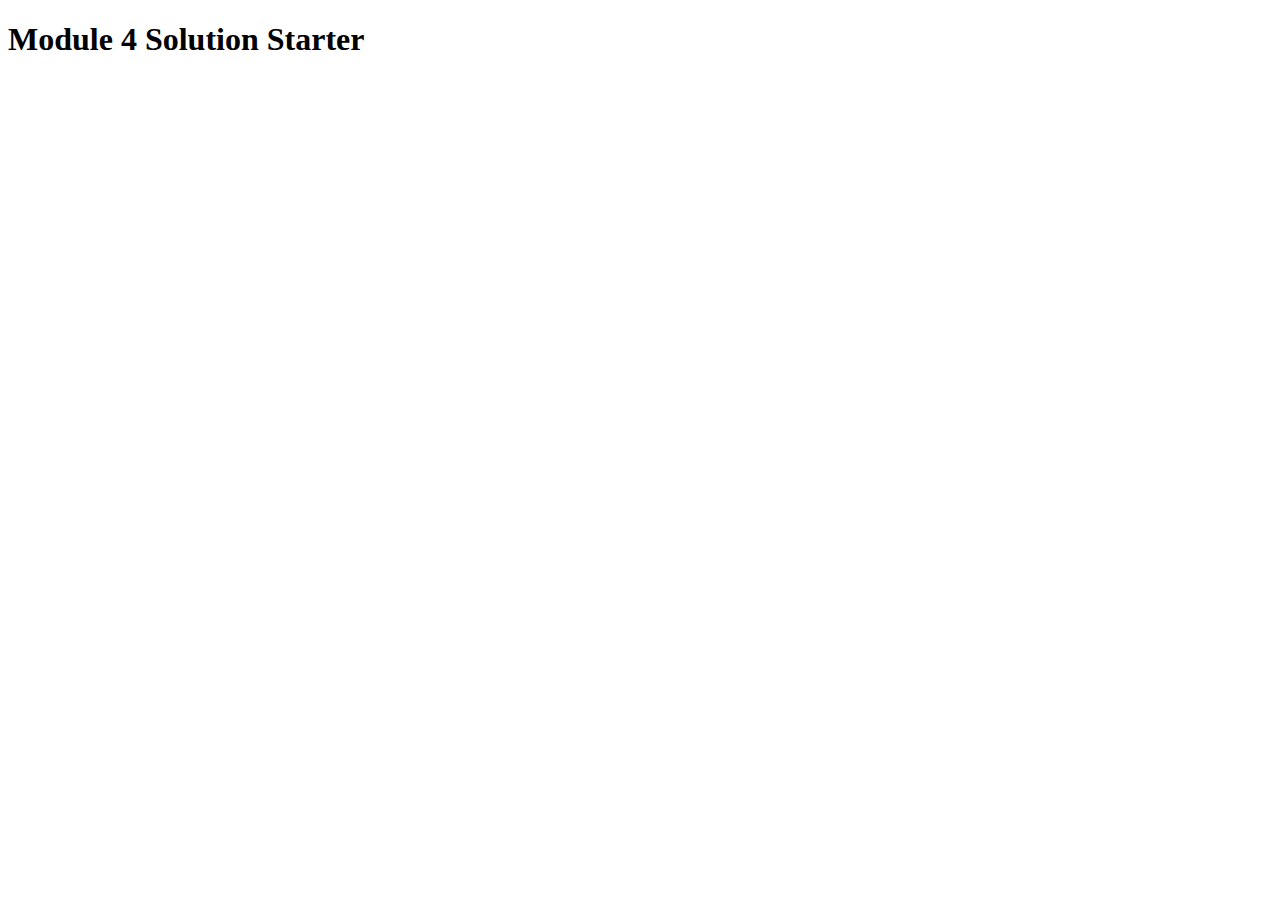
<file: module4-solution/index.html>
<!DOCTYPE html>
<html>
<head>
  <meta charset="utf-8">
  <title>Module 4 Solution Starter</title>
  <script src="SpeakHello.js"></script>
  <script src="SpeakGoodBye.js"></script>
  <script src="script.js"></script>
</head>
<body>
  <h1>Module 4 Solution Starter</h1>
</body>
</html>
</file>
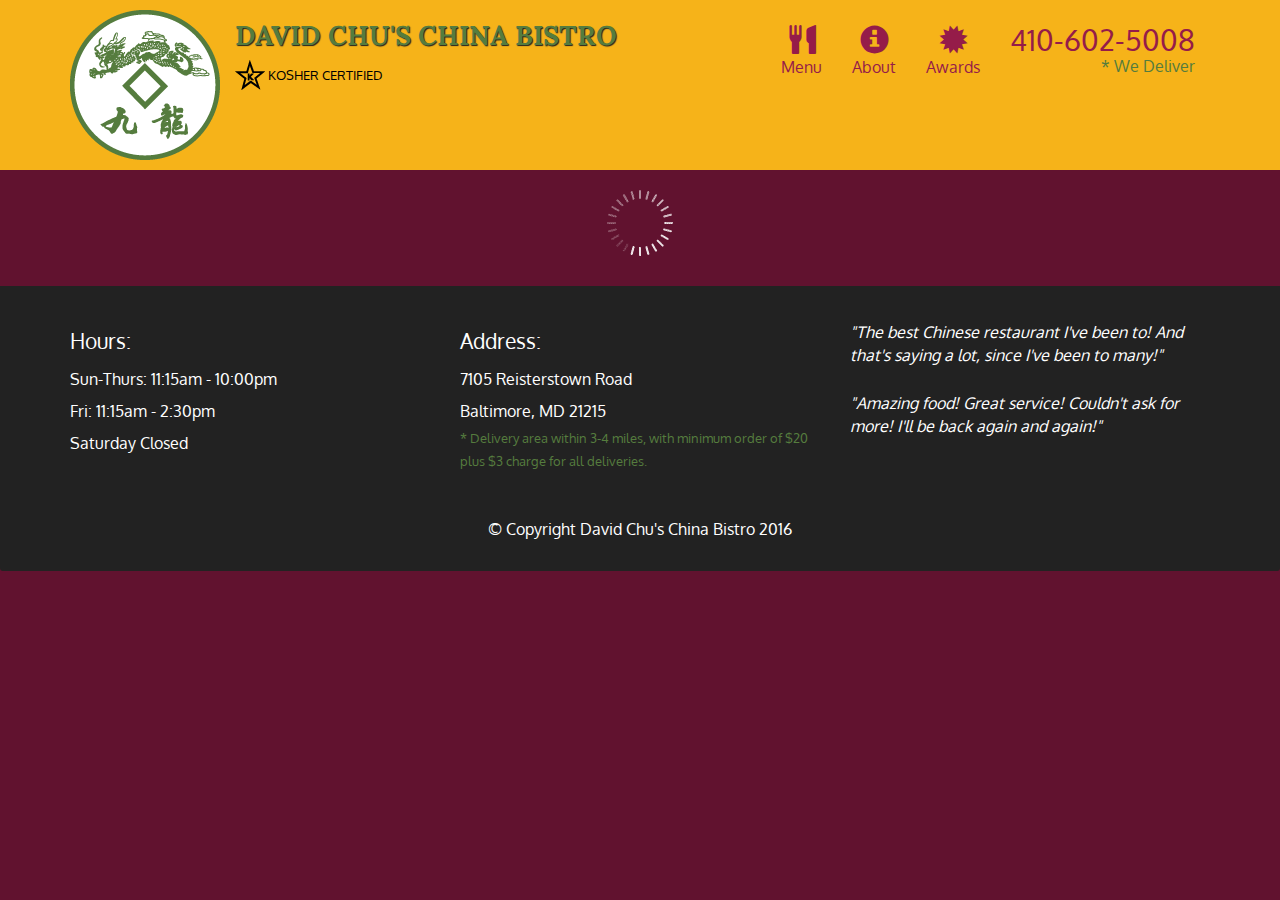
<file: module5-solution/assignment5-solution-starter/index.html>
<!doctype html>
<html lang="en">
  <head>
    <meta charset="utf-8">
    <meta http-equiv="X-UA-Compatible" content="IE=edge">
    <meta name="viewport" content="width=device-width, initial-scale=1">
    <title>David Chu's China Bistro</title>
    <link rel="stylesheet" href="css/bootstrap.min.css">
    <link rel="stylesheet" href="css/styles.css">
    <link href='https://fonts.googleapis.com/css?family=Oxygen:400,300,700' rel='stylesheet' type='text/css'>
    <link href='https://fonts.googleapis.com/css?family=Lora' rel='stylesheet' type='text/css'>
  </head>
<body>
  <header>
    <nav id="header-nav" class="navbar navbar-default">
      <div class="container">
        <div class="navbar-header">
          <a href="index.html" class="pull-left visible-md visible-lg">
            <div id="logo-img" alt="Logo image"></div>
          </a>

          <div class="navbar-brand">
            <a href="index.html"><h1>David Chu's China Bistro</h1></a>
            <p>
              <img src="images/star-k-logo.png" alt="Kosher certification">
              <span>Kosher Certified</span>
            </p>
          </div>

          <button id="navbarToggle" type="button" class="navbar-toggle collapsed" data-toggle="collapse" data-target="#collapsable-nav" aria-expanded="false">
            <span class="sr-only">Toggle navigation</span>
            <span class="icon-bar"></span>
            <span class="icon-bar"></span>
            <span class="icon-bar"></span>
          </button>
        </div>
        
        <div id="collapsable-nav" class="collapse navbar-collapse">
           <ul id="nav-list" class="nav navbar-nav navbar-right">
            <li id="navHomeButton" class="visible-xs active">
              <a href="index.html">
                <span class="glyphicon glyphicon-home"></span> Home</a>
            </li>
            <li id="navMenuButton">
              <a href="#" onclick="$dc.loadMenuCategories();">
                <span class="glyphicon glyphicon-cutlery"></span><br class="hidden-xs"> Menu</a>
            </li>
            <li>
              <a href="#">
                <span class="glyphicon glyphicon-info-sign"></span><br class="hidden-xs"> About</a>
            </li>
            <li>
              <a href="#">
                <span class="glyphicon glyphicon-certificate"></span><br class="hidden-xs"> Awards</a>
            </li>
            <li id="phone" class="hidden-xs">
              <a href="tel:410-602-5008">
                <span>410-602-5008</span></a><div>* We Deliver</div>
            </li>
          </ul><!-- #nav-list -->
        </div><!-- .collapse .navbar-collapse -->
      </div><!-- .container -->
    </nav><!-- #header-nav -->
  </header>

  <div id="call-btn" class="visible-xs">
    <a class="btn" href="tel:410-602-5008">
    <span class="glyphicon glyphicon-earphone"></span>
    410-602-5008
    </a>
  </div>
  <div id="xs-deliver" class="text-center visible-xs">* We Deliver</div>

  <div id="main-content" class="container"></div>

  <footer class="panel-footer">
    <div class="container">
      <div class="row">
        <section id="hours" class="col-sm-4">
          <span>Hours:</span><br>
          Sun-Thurs: 11:15am - 10:00pm<br>
          Fri: 11:15am - 2:30pm<br>
          Saturday Closed
          <hr class="visible-xs">
        </section>
        <section id="address" class="col-sm-4">
          <span>Address:</span><br>
          7105 Reisterstown Road<br>
          Baltimore, MD 21215
          <p>* Delivery area within 3-4 miles, with minimum order of $20 plus $3 charge for all deliveries.</p>
          <hr class="visible-xs">
        </section>
        <section id="testimonials" class="col-sm-4">
          <p>"The best Chinese restaurant I've been to! And that's saying a lot, since I've been to many!"</p>
          <p>"Amazing food! Great service! Couldn't ask for more! I'll be back again and again!"</p>
        </section>
      </div>
      <div class="text-center">&copy; Copyright David Chu's China Bistro 2016</div>
    </div>
  </footer>

  <!-- jQuery (Bootstrap JS plugins depend on it) -->
  <script src="js/jquery-2.1.4.min.js"></script>
  <script src="js/bootstrap.min.js"></script>
  <script src="js/ajax-utils.js"></script>
  <script src="js/script.js"></script>
</body>
</html>
</file>
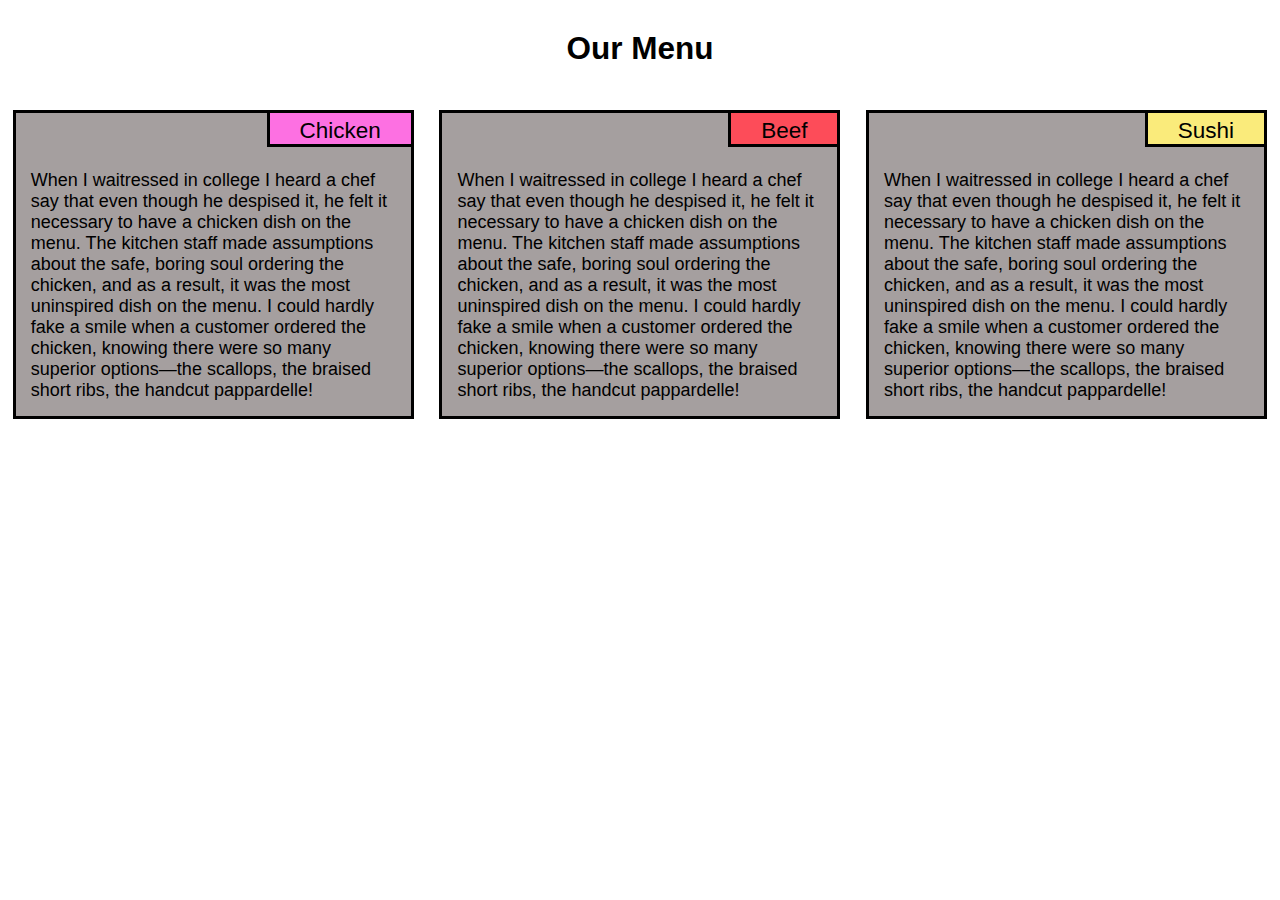
<file: module2-solution/module2-solution-index.html>
<!DOCTYPE html>
<html lang="en">
    <head>
        <meta name="viewport" content="width=device-width, initial-scale=1.0">
        <meta charset="utf-8">
        <link rel="stylesheet" href="module2-solution-CSS/module2%20style.css" type="text/css">
        <title>Assignment Solution for Module 2</title>
    </head>
    <body>
        
        <h1>Our Menu</h1>
        <div class="row">
                
                <div class="col-lg-4 col-md-6 col-sm-12">
                    <div class="title1">Chicken</div>
                    <br>
                    <br>
                    <p>When I waitressed in college I heard a chef say that even though he despised it, he felt it necessary to have a chicken dish on the menu. The kitchen staff made assumptions about the safe, boring soul ordering the chicken, and as a result, it was the most uninspired dish on the menu. I could hardly fake a smile when a customer ordered the chicken, knowing there were so many superior options—the scallops, the braised short ribs, the handcut pappardelle!</p>                    
                </div>
                <div class="col-lg-4 col-md-6 col-sm-12">
                    <div class="title2">Beef</div>
                    <br>
                    <br>
                    <p>When I waitressed in college I heard a chef say that even though he despised it, he felt it necessary to have a chicken dish on the menu. The kitchen staff made assumptions about the safe, boring soul ordering the chicken, and as a result, it was the most uninspired dish on the menu. I could hardly fake a smile when a customer ordered the chicken, knowing there were so many superior options—the scallops, the braised short ribs, the handcut pappardelle!</p>  
                </div>
                
                <div class="col-lg-4 col-md-6 col-sm-12">
                    <div class="title3">Sushi</div>
                    <br>
                    <br>
                    <p>When I waitressed in college I heard a chef say that even though he despised it, he felt it necessary to have a chicken dish on the menu. The kitchen staff made assumptions about the safe, boring soul ordering the chicken, and as a result, it was the most uninspired dish on the menu. I could hardly fake a smile when a customer ordered the chicken, knowing there were so many superior options—the scallops, the braised short ribs, the handcut pappardelle!</p>  
                </div>  
        </div>    
        
    </body>
    

</html>
</file>
<file: module5-solution/assignment5-solution-starter/css/styles.css>
body {
  font-size: 16px;
  color: #fff;
  background-color: #61122f;
  font-family: 'Oxygen', sans-serif;
}

/** HEADER **/
#header-nav {
  background-color: #f6b319;
  border-radius: 0;
  border: 0;
}

#logo-img {
  background: url('../images/restaurant-logo_large.png') no-repeat;
  width: 150px;
  height: 150px;
  margin: 10px 15px 10px 0;
}

.navbar-brand {
  padding-top: 25px;
}
.navbar-brand h1 { /* Restaurant name */
  font-family: 'Lora', serif;
  color: #557c3e;
  font-size: 1.5em;
  text-transform: uppercase;
  font-weight: bold;
  text-shadow: 1px 1px 1px #222;
  margin-top: 0;
  margin-bottom: 0;
  line-height: .75;
}
.navbar-brand a:hover, .navbar-brand a:focus {
  text-decoration: none;
}
.navbar-brand p { /* Kosher cert */
  color: #000;
  text-transform: uppercase;
  font-size: .7em;
  margin-top: 15px;
}
.navbar-brand p span { /* Star-K */
  vertical-align: middle;
}

#nav-list {
  margin-top: 10px;
}
#nav-list a {
  color: #951C49;
  text-align: center;
}
#nav-list a:hover {
  background: #E7E7E7;
}
#nav-list a span {
  font-size: 1.8em;
}

#phone {
  margin-top: 5px;
}
#phone a { /* Phone number */
  text-align: right;
  padding-bottom: 0;
}
#phone div { /* We Deliver */
  color: #557c3e;
  text-align: right;
  padding-right: 15px;
}

.navbar-header button.navbar-toggle, .navbar-header .icon-bar {
  border: 1px solid #61122f;
}
.navbar-header button.navbar-toggle {
  clear: both;
  margin-top: -30px;
}
/* END HEADER */

/* FOOTER */
.panel-footer {
  margin-top: 30px;
  padding-top: 35px;
  padding-bottom: 30px;
  background-color: #222;
  border-top: 0;
}
.panel-footer div.row {
  margin-bottom: 35px;
}
#hours, #address {
  line-height: 2;
}
#hours > span, #address > span {
  font-size: 1.3em;
}
#address p {
  color: #557c3e;
  font-size: .8em;
  line-height: 1.8;
}
#testimonials {
  font-style: italic;
}
#testimonials p:nth-child(2) {
  margin-top: 25px;
}
/* END FOOTER */



/* HOME PAGE */
.container .jumbotron {
  box-shadow: 0 0 50px #3F0C1F;
  border: 2px solid #3F0C1F;
}

#menu-tile, #specials-tile, #map-tile {
  height: 250px;
  width: 100%;
  margin-bottom: 15px;
  position: relative;
  border: 2px solid #3F0C1F;
  overflow: hidden;
}
#menu-tile:hover, #specials-tile:hover, #map-tile:hover {
  box-shadow: 0 1px 5px 1px #cccccc;
}
#menu-tile {
  background: url('../images/menu-tile.jpg') no-repeat;
  background-position: center;
}
#specials-tile {
  background: url('../images/specials-tile.jpg') no-repeat;
  background-position: center;
}
#menu-tile span, #specials-tile span, #map-tile span {
  position: absolute;
  bottom: 0;
  right: 0;
  width: 100%;
  text-align: center;
  font-size: 1.6em;
  text-transform: uppercase;
  background-color: #000;
  color: #fff;
  opacity: .8;
}
/* END HOME PAGE */

/* MENU CATEGORIES PAGE */
.category-tile { 
  position: relative;
  border: 2px solid #3F0C1F;
  overflow: hidden;
  width: 200px;
  height: 200px;
  margin: 0 auto 15px;
}
.category-tile span {
  position: absolute;
  bottom: 0;
  right: 0;
  width: 100%;
  text-align: center;
  font-size: 1.2em;
  text-transform: uppercase;
  background-color: #000;
  color: #fff;
  opacity: .8;
}
.category-tile:hover {
  box-shadow: 0 1px 5px 1px #cccccc;
}

#menu-categories-title + div {
  margin-bottom: 50px;
}
/* END MENU CATEGORIES PAGE */

/* SINGLE CATEGORY PAGE */
.menu-item-tile {
  margin-bottom: 25px;
}
.menu-item-tile hr {
  width: 80%;
}
.menu-item-tile .menu-item-price {
  font-size: 1.1em;
  text-align: right;
  margin-top: -15px;
  margin-right: -15px;
}
.menu-item-tile .menu-item-price span {
  font-size: .6em;
}
.menu-item-photo {
  position: relative;
  border: 2px solid #3F0C1F; 
  overflow: hidden;
  padding: 0;
  margin-right: -15px;
  margin-left: auto;
  margin-bottom: 20px;
  max-width: 250px;
}
.menu-item-photo div {
  position: absolute;
  bottom: 0;
  right: 0;
  width: 80px;
  background-color: #557c3e;
  text-align: center;
}
.menu-item-description {
  padding-right: 30px;
}
h3.menu-item-title {
  margin: 0 0 10px;
}
.menu-item-details {
  font-size: .9em;
  font-style: italic;
}
/* END SINGLE CATEGORY PAGE */


/********** Large devices only **********/
@media (min-width: 1200px) {
  .container .jumbotron {
    background: url('../images/jumbotron_1200.jpg') no-repeat;
    height: 675px;
  }
}

/********** Medium devices only **********/
@media (min-width: 992px) and (max-width: 1199px) {
  /* Header */
  #logo-img {
    background: url('../images/restaurant-logo_medium.png') no-repeat;
    width: 100px;
    height: 100px;
    margin: 5px 5px 5px 0;
  }
  /* End Header */

  /* Home Page */
  .container .jumbotron {
    background: url('../images/jumbotron_992.jpg') no-repeat;
    height: 558px;
  }
  /* End Home Page */
}

/********** Small devices only **********/
@media (min-width: 768px) and (max-width: 991px) {
  /* Home Page */
  .container .jumbotron {
    background: url('../images/jumbotron_768.jpg') no-repeat;
    height: 432px;
  }
  /* End Home Page */
}

/********** Extra small devices only **********/
@media (max-width: 767px) {
  /* Header */
  .navbar-brand {
    padding-top: 10px;
    height: 80px;
  }
  .navbar-brand h1 { /* Restaurant name */
    padding-top: 10px;
    font-size: 5vw; /* 1vw = 1% of viewport width */
  }
  .navbar-brand p { /* Kosher cert */
    font-size: .6em;
    margin-top: 12px;
  }
  .navbar-brand p img { /* Star-K */
    height: 20px;
  }

  #collapsable-nav a { /* Collapsed nav menu text */
    font-size: 1.2em;
  }
  #collapsable-nav a span { /* Collapsed nav menu glyph */
    font-size: 1em;
    margin-right: 5px;
  }

  #call-btn > a {
    font-size: 1.5em;
    display: block;
    margin: 0 20px;
    padding: 10px;
    border: 2px solid #fff;
    background-color: #f6b319;
    color: #951c49;
  }
  #xs-deliver {
    margin-top: 5px;
    font-size: .7em;
    letter-spacing: .1em;
    text-transform: uppercase;
  }
  /* End Header */

  /* Footer */
  .panel-footer section {
    margin-bottom: 30px;
    text-align: center;
  }
  .panel-footer section:nth-child(3) {
    margin-bottom: 0; /* margin already exists on the whole row */
  }
  .panel-footer section hr {
    width: 50%;
  }
  /* End Footer */

  /* Home Page */
  .container .jumbotron {
    margin-top: 30px;
    padding: 0;
  }
  #menu-tile, #specials-tile {
    width: 360px;
    margin: 0 auto 15px;
  }

  .menu-item-photo {
    margin-right: auto;
  }
  .menu-item-tile .menu-item-price {
    text-align: center;
  }
  .menu-item-description {
    text-align: center;;
  }
}


/********** Super extra small devices Only :-) (e.g., iPhone 4) **********/
@media (max-width: 479px) {
  /* Header */
  .navbar-brand h1 { /* Restaurant name */
    padding-top: 5px;
    font-size: 6vw;
  }
  /* End Header */
  
  /* Home page */
  #menu-tile, #specials-tile {
    width: 280px;
    margin: 0 auto 15px;
  }

  .col-xxs-12 {
    position: relative;
    min-height: 1px;
    padding-right: 15px;
    padding-left: 15px;
    float: left;
    width: 100%;
  }
}
</file>
